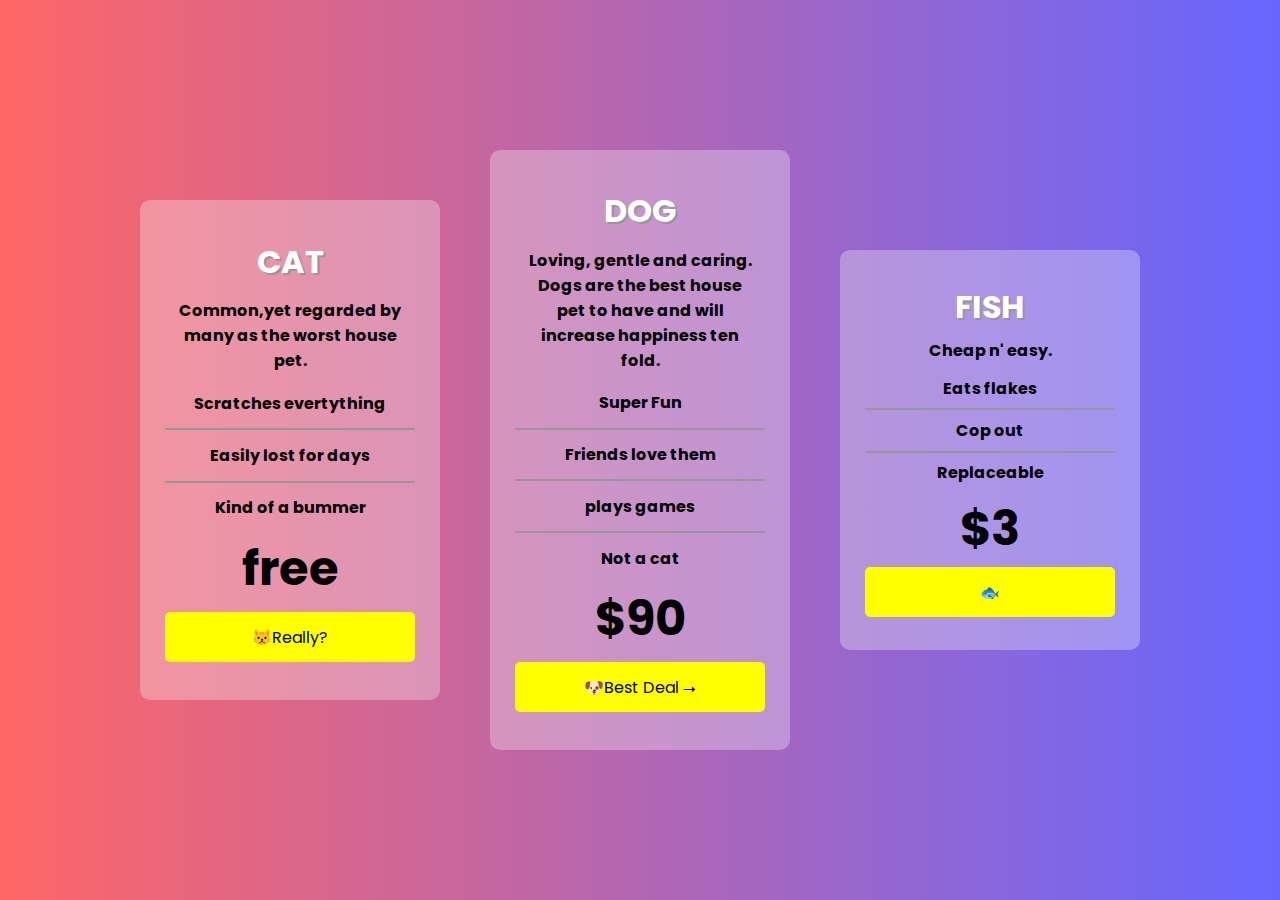
<file: ex-1-pricing-grid/index.html>
<!DOCTYPE html>
<html lang="en">
  <head>
    <meta charset="UTF-8" />
    <meta http-equiv="X-UA-Compatible" content="IE=edge" />
    <meta name="viewport" content="width=device-width, initial-scale=1.0" />
    <link rel="stylesheet" href="./style.css" />
    <title>Flexbox Exercise 1: Pricing Grid</title>
  </head>

  <body>
    <div class="box">
      <div class="cat">
        <h2>CAT</h2>
        <strong>Common,yet regarded by many as the worst house pet.</strong>
        <strong>Scratches evertything</strong>
        <hr />
        <strong>Easily lost for days</strong>
        <hr />
        <strong>Kind of a bummer</strong>
        <h1>free</h1>
        <button>😾Really?</button>
      </div>

      <div class="dog">
        <h2>DOG</h2>
        <strong>
          Loving, gentle and caring. Dogs are the best house pet to have and
          will increase happiness ten fold.
        </strong>
        <strong>Super Fun</strong>
        <hr />
        <strong>Friends love them</strong>
        <hr />
        <strong>plays games</strong>
        <hr />
        <strong>Not a cat</strong>
        <h1>$90</h1>
        <button>🐶Best Deal ⭢</button>
      </div>

      <div class="fish">
        <h2>FISH</h2>
        <strong>Cheap n' easy.</strong>
        <strong>Eats flakes</strong>
        <hr />
        <strong>Cop out</strong>
        <hr />
        <strong>Replaceable</strong>
        <h1>$3</h1>
        <button>🐟</button>
      </div>
    </div>
  </body>
</html>
</file>
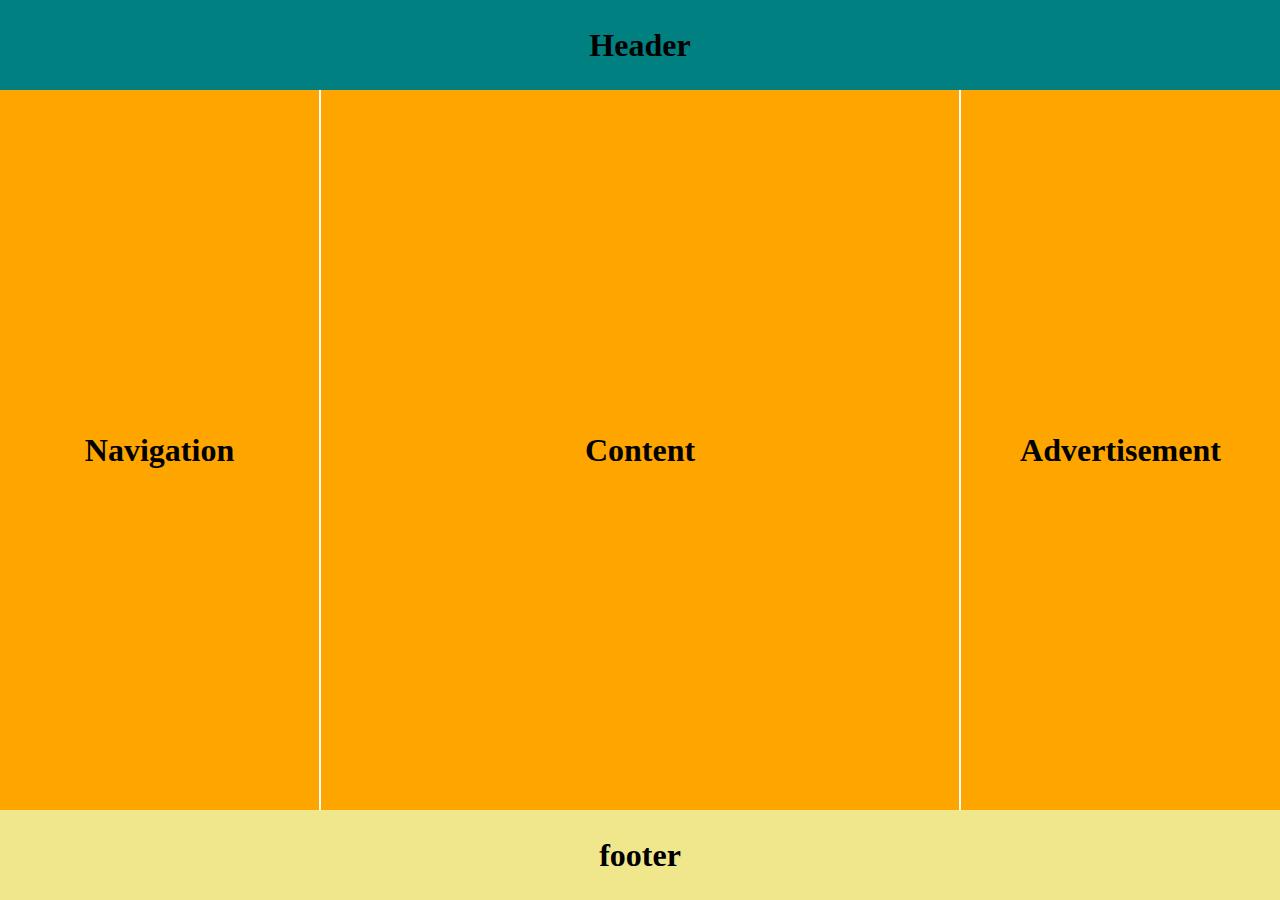
<file: ex2-holygrail-layout/index.html>
<!DOCTYPE html>
<html lang="en">
  <head>
    <meta charset="UTF-8" />
    <meta http-equiv="X-UA-Compatible" content="IE=edge" />
    <meta name="viewport" content="width=device-width, initial-scale=1.0" />
    <link rel="stylesheet" href="./style.css" />
    <title>Flexbox Exercise 2: Holygrail Layout</title>
  </head>

  <body>
    <header>
      <h1>Header</h1>
    </header>
    <div class="content">
      <nav>
        <h1>Navigation</h1>
      </nav>
      <main>
        <h1>Content</h1>
      </main>
      <aside>
        <h1>Advertisement</h1>
      </aside>
    </div>
    <footer>
      <h1>footer</h1>
    </footer>
  </body>
</html>
</file>
<file: ex-1-pricing-grid/style.css>
@import url("https://fonts.googleapis.com/css2?family=Poppins:ital,wght@0,100;0,200;0,300;0,400;0,500;0,600;0,700;0,800;0,900;1,100;1,200;1,300;1,400;1,500;1,600;1,700;1,800;1,900&display=swap");

* {
  padding: 0;
  margin: 0;
  box-sizing: border-box;
  font-family: Poppins, sans-serif;
}

body {
  background: linear-gradient(to right, hsl(0, 100%, 70%), hsl(240, 100%, 70%));
}

.box {
  display: flex;
  justify-content: center;
  align-items: center;
  gap: 50px;
  height: 100vh;
}

.cat {
  display: flex;
  flex-direction: column;
  justify-content: space-evenly;
  align-items: center;
  text-align: center;
  padding: 30px;
  width: 300px;
  height: 500px;
  background: hsla(0, 50%, 100%, 0.3);
  border-radius: 10px;
}

.dog {
  display: flex;
  flex-direction: column;
  justify-content: space-evenly;
  align-items: center;
  text-align: center;
  padding: 30px;
  width: 300px;
  height: 600px;
  background: hsla(0, 50%, 100%, 0.3);
  border-radius: 10px;
}

.fish {
  display: flex;
  flex-direction: column;
  justify-content: space-evenly;
  align-items: center;
  text-align: center;
  padding: 30px;
  width: 300px;
  height: 400px;
  background: hsla(0, 50%, 100%, 0.3);
  border-radius: 10px;
}

h2 {
  color: white;
  font-size: 2rem;
  text-shadow: 2px 2px rgb(151, 151, 151);
}
strong {
  padding: 5px;
  font-size: 1rem;
}

h1 {
  font-size: 3rem;
}

button {
  font-size: 1rem;
  background-color: yellow;
  border-radius: 5px;
  width: 250px;
  height: 50px;
  border: none;
}

hr {
  border: 1px solid rgb(151, 151, 151);
  width: 250px;
}
</file>
<file: ex2-holygrail-layout/style.css>
* {
  padding: 0;
  margin: 0;
  box-sizing: border-box;
}

header {
  display: flex;
  justify-content: center;
  align-items: center;
  height: 10vh;
  background-color: #008080;
}
.content {
  display: flex;
  justify-content: center;
  gap: 2px;
}
nav {
  display: flex;
  flex-direction: column;
  justify-content: center;
  align-items: center;
  height: 80vh;
  width: 25vw;
  background-color: #ffa500;
}
main {
  display: flex;
  flex-direction: column;
  justify-content: center;
  align-items: center;
  height: 80vh;
  width: 50vw;
  background-color: #ffa500;
}

aside {
  display: flex;
  flex-direction: column;
  justify-content: center;
  align-items: center;
  height: 80vh;
  width: 25vw;
  background-color: #ffa500;
}

footer {
  display: flex;
  justify-content: center;
  align-items: center;
  height: 10vh;
  background-color: #f0e68c;
}
</file>
